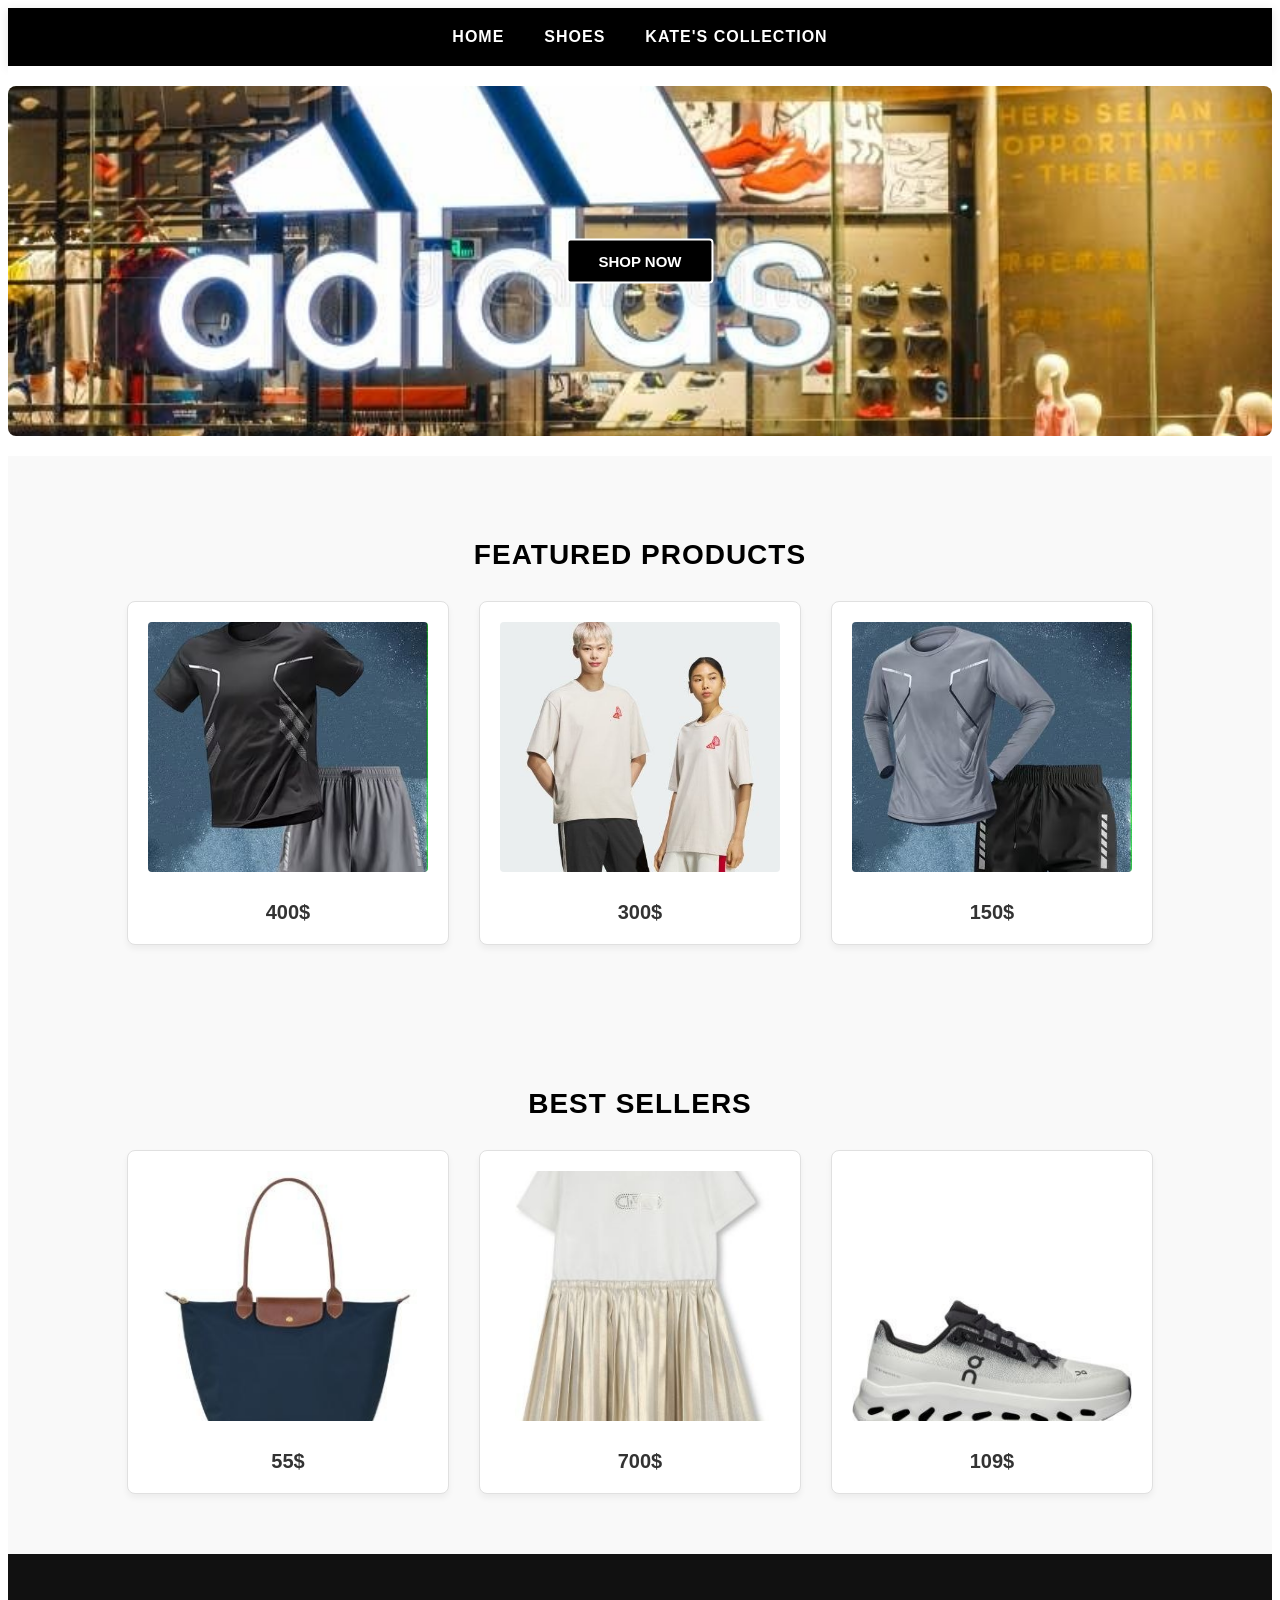
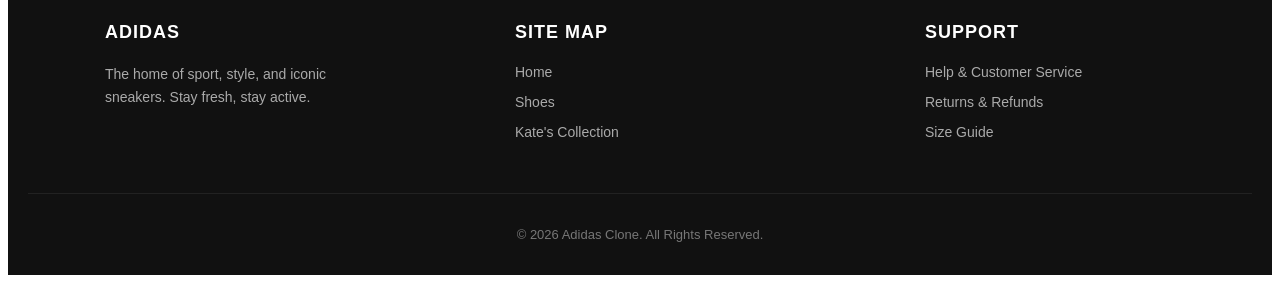
<file: index.html>
<!DOCTYPE html>
<html lang="en">
<head>
    <meta charset="UTF-8">
    <meta name="viewport" content="width=device-width, initial-scale=1.0">
    <title>Adidas Home</title>
    <link rel="stylesheet" href="style.css">
</head>
<body>

    <nav class="navbar">
        <ul>
            <li><a href="index.html">Home</a></li>
            <li><a href="shoes.index.html">Shoes</a></li>
            <li><a href="kates.index.html">Kate's Collection</a></li>
        </ul>
    </nav>

    <section class="hero">
        <button class="ban">Shop Now</button>
        <img src="adidas.jpg" alt="">
    </section>

    <section class="featuredproducts">
        <h2>Featured Products</h2>
        <div class="cards">
            <div class="card">
                <img src="tehrt.jpg" alt="">
                <h3>400$</h3>
            </div>
            <div class="card">
                <img src="font.jpg" alt="">
                <h3>300$</h3>
            </div>
            <div class="card">
                <img src="ph-0--16-51.jpg" alt="">
                <h3>150$</h3>
            </div>
        </div>
    </section>

    <section class="best-sellers">
        <h2>Best Sellers</h2>
        <div class="wlls">
            <div class="wll">
                <img src="pho8_18-15-52.jpg" alt="">
                <h3>55$</h3>
            </div>
            <div class="wll">
                <img src="gaeep.jpg" alt="">
                <h3>700$</h3>
            </div>
            <div class="wll">
                <img src="shoo.jpg" alt="">
                <h3>109$</h3>
            </div>
        </div>
    </section>

    <footer class="site-footer">
        <div class="footer-container">
            <div class="footer-col">
                <h3>ADIDAS</h3>
                <p>The home of sport, style, and iconic sneakers. Stay fresh, stay active.</p>
            </div>
            <div class="footer-col">
                <h3>Site Map</h3>
                <ul>
                    <li><a href="index.html">Home</a></li>
                    <li><a href="shoes.index.html">Shoes</a></li>
                    <li><a href="kates.index.html">Kate's Collection</a></li>
                </ul>
            </div>
            <div class="footer-col">
                <h3>Support</h3>
                <ul>
                    <li><a href="#">Help & Customer Service</a></li>
                    <li><a href="#">Returns & Refunds</a></li>
                    <li><a href="#">Size Guide</a></li>
                </ul>
            </div>
        </div>
        <div class="footer-bottom">
            <p>&copy; 2026 Adidas Clone. All Rights Reserved.</p>
        </div>
    </footer>

</body>
</html>
</file>
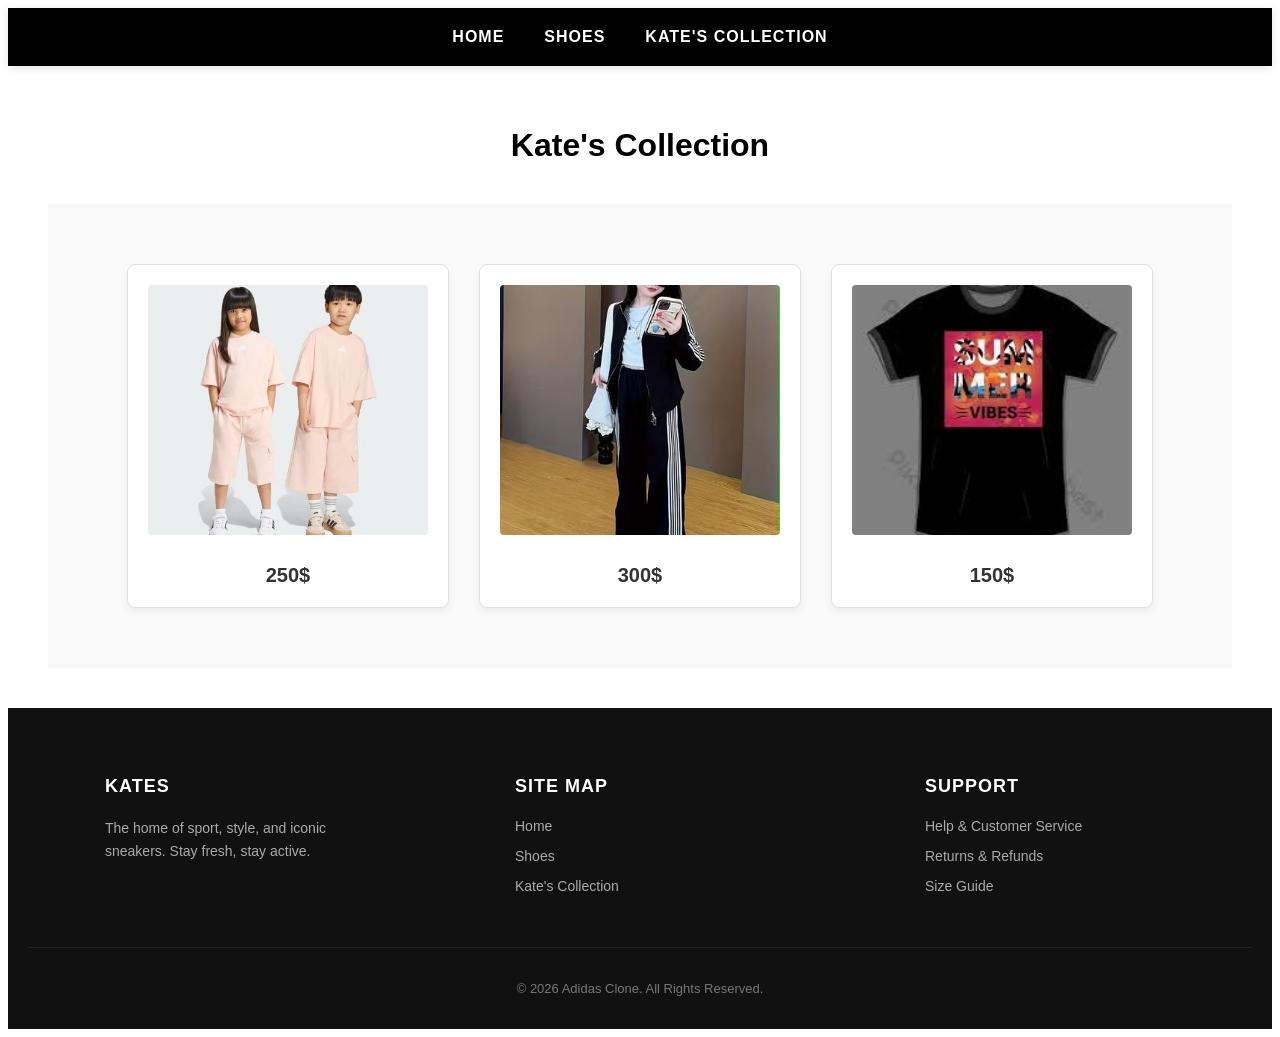
<file: kates.index.html>
<!DOCTYPE html>
<html lang="en">
<head>
    <meta charset="UTF-8">
    <meta name="viewport" content="width=device-width, initial-scale=1.0">
    <title>Kate's Collection</title>
    <link rel="stylesheet" href="style.css">
</head>
<body>

    <nav class="navbar">
        <ul>
            <li><a href="index.html">Home</a></li>
            <li><a href="shoes.index.html">Shoes</a></li>
            <li><a href="kates.index.html">Kate's Collection</a></li>
        </ul>
    </nav>

    <main style="min-height: 60vh; padding: 40px; text-align: center;">
        <h1 style="font-family: sans-serif; margin-bottom: 40px;">Kate's Collection</h1>
       
        <section class="katss">
            <div class="bab">
                <div class="babs">
                    <img src="kats.jpg" alt="">
                    <h3>250$</h3>
                </div>
                <div class="babs">
                    <img src="kats2.jpg" alt="">
                    <h3>300$</h3>
                </div>
                <div class="babs">
                    <img src="wearing.jpg" alt="">
                    <h3>150$</h3>
                </div>
            </div>
        </section>
    </main>

    <footer class="site-footer">
        <div class="footer-container">
            
            <div class="footer-col">
                <h3>KATES</h3>
                <p>The home of sport, style, and iconic sneakers. Stay fresh, stay active.</p>
            </div>

            <div class="footer-col">
                <h3>Site Map</h3>
                <ul>
                    <li><a href="index.html">Home</a></li>
                    <li><a href="shoes.index.html">Shoes</a></li>
                    <li><a href="kates.index.html">Kate's Collection</a></li>
                </ul>
            </div>

            <div class="footer-col">
                <h3>Support</h3>
                <ul>
                    <li><a href="#">Help & Customer Service</a></li>
                    <li><a href="#">Returns & Refunds</a></li>
                    <li><a href="#">Size Guide</a></li>
                </ul>
            </div>

        </div>

        <div class="footer-bottom">
            <p>&copy; 2026 Adidas Clone. All Rights Reserved.</p>
        </div>
    </footer>

</body>
</html>
</body>
</html>
</file>
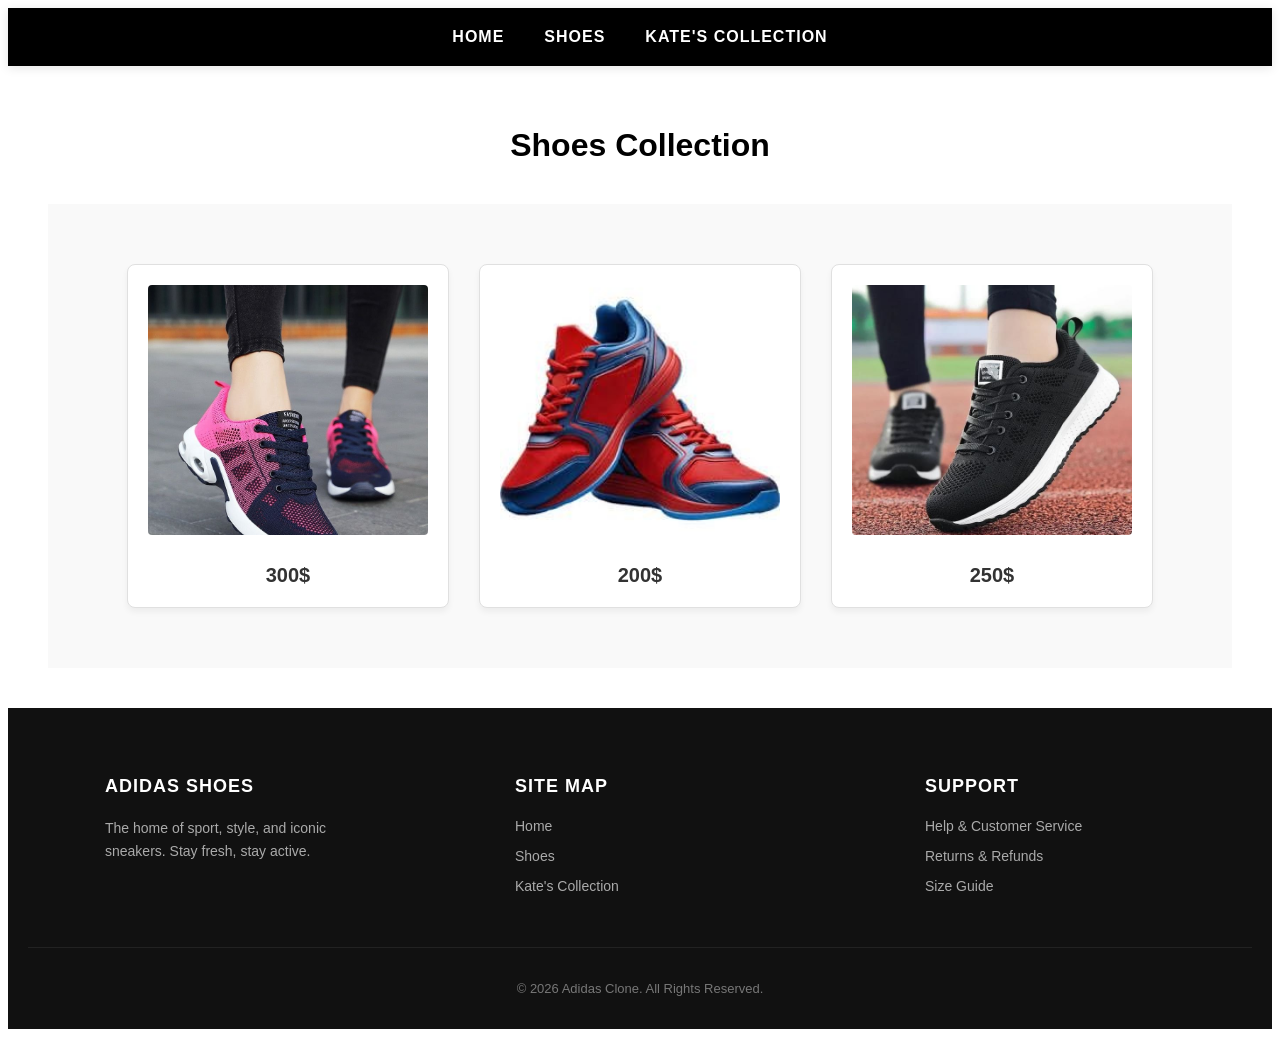
<file: shoes.index.html>
<!DOCTYPE html>
<html lang="en">
<head>
    <meta charset="UTF-8">
    <meta name="viewport" content="width=device-width, initial-scale=1.0">
    <title>Shoes Collection</title>
    <link rel="stylesheet" href="style.css">
</head>
<body>

    <nav class="navbar">
        <ul>
            <li><a href="index.html">Home</a></li>
            <li><a href="shoes.index.html">Shoes</a></li>
            <li><a href="kates.index.html">Kate's Collection</a></li>
        </ul>
    </nav>

    <main style="min-height: 60vh; padding: 40px; text-align: center;">
        <h1 style="font-family: sans-serif; margin-bottom: 40px;">Shoes Collection</h1>
       
        <section class="heero">
            <div class="hoosz">
                <div class="shoozs">
                    <img src="shooz.jpg" alt="">
                    <h3>300$</h3>
                </div>
                <div class="shoozs">
                    <img src="sooza.jpg" alt="">
                    <h3>200$</h3>
                </div>
                <div class="shoozs">
                    <img src="shooz2.jpg" alt="">
                    <h3>250$</h3>
                </div>
            </div>
        </section>
    </main>

    <footer class="site-footer">
        <div class="footer-container">
            
            <div class="footer-col">
                <h3>ADIDAS SHOES</h3>
                <p>The home of sport, style, and iconic sneakers. Stay fresh, stay active.</p>
            </div>

            <div class="footer-col">
                <h3>Site Map</h3>
                <ul>
                    <li><a href="index.html">Home</a></li>
                    <li><a href="shoes.index.html">Shoes</a></li>
                    <li><a href="kates.index.html">Kate's Collection</a></li>
                </ul>
            </div>

            <div class="footer-col">
                <h3>Support</h3>
                <ul>
                    <li><a href="#">Help & Customer Service</a></li>
                    <li><a href="#">Returns & Refunds</a></li>
                    <li><a href="#">Size Guide</a></li>
                </ul>
            </div>

        </div>

        <div class="footer-bottom">
            <p>&copy; 2026 Adidas Clone. All Rights Reserved.</p>
        </div>
    </footer>

</body>
</html>
</body>
</html>
</file>
<file: style.css>
.navbar {
    background-color: #000000;
    width: 100%;
    box-shadow: 0 2px 10px rgba(0, 0, 0, 0.1);
}

.navbar ul {
    list-style: none;
    display: flex;
    justify-content: center;
    align-items: center;
    gap: 40px;
    margin: 0;
    padding: 20px 0;
}

.navbar ul li a {
    color: #ffffff;
    text-decoration: none;
    font-family: 'Arial', sans-serif;
    font-size: 16px;
    font-weight: 600;
    text-transform: uppercase;
    letter-spacing: 1px;
    transition: all 0.3s ease;
}

.navbar ul li a:hover {
    color: #cccccc;
}

.hero {
    position: relative; 
    width: 100%;
    background-color: #ffffff; 
    display: flex;
    justify-content: center;
    align-items: center;
    padding: 20px 0; 
}

.hero img {
    width: 60%; 
    max-height: 400px; 
    object-fit: cover;
    display: block;
    border-radius: 8px;
}

.hero .ban {
    position: absolute; 
    top: 50%;
    left: 50%;
    transform: translate(-50%, -50%); 
    background-color: #000000; 
    color: #ffffff; 
    border: 2px solid #ffffff; 
    padding: 12px 30px;
    font-size: 15px;
    font-weight: bold;
    text-transform: uppercase;
    cursor: pointer;
    border-radius: 4px;
    z-index: 10; 
    transition: all 0.3s ease;
}

.hero .ban:hover {
    background-color: #ffffff;
    color: #000000;
    border-color: #000000;
}

  

.hero img {
    width: 100%;
    max-height: 350px;    
    object-fit: cover;    
    display: block;
    border-radius: 8px;
}


.featuredproducts, .katss, .heero, .best-sellers {
    padding: 60px 20px;
    text-align: center;
    background-color: #f9f9f9;
}

.featuredproducts h2, .katss h1, .heero h1, .best-sellers h2 {
    font-family: 'Arial', sans-serif;
    font-size: 28px;
    text-transform: uppercase;
    margin-bottom: 30px;
    letter-spacing: 1px;
}

.cards, .bab, .hoosz, .wlls {
    display: flex;
    justify-content: center;
    flex-wrap: wrap;
    gap: 30px;
    max-width: 1200px;
    margin: 0 auto;
}

.card, .babs, .shoozs, .wll {
    background-color: #ffffff;
    border: 1px solid #e0e0e0;
    padding: 20px;
    border-radius: 8px;
    width: 280px;
    box-shadow: 0 4px 6px rgba(0, 0, 0, 0.05);
    text-align: center;
    transition: transform 0.3s ease;
}

.card:hover, .babs:hover, .shoozs:hover, .wll:hover {
    transform: translateY(-5px);
}

.card img, .babs img, .shoozs img, .wll img {
    width: 100%;
    height: 250px;
    object-fit: cover;
    border-radius: 4px;
    margin-bottom: 15px;
}

.card h3, .babs h3, .shoozs h3, .wll h3 {
    font-family: 'Arial', sans-serif;
    font-size: 20px;
    color: #333333;
    margin: 10px 0 0 0;
}

.site-footer {
    background-color: #111111;
    color: #ffffff;
    padding: 50px 20px 20px 20px;
    font-family: 'Arial', sans-serif;
}

.footer-container {
    display: flex;
    justify-content: space-around;
    flex-wrap: wrap;
    max-width: 1200px;
    margin: 0 auto;
    gap: 30px;
}

.footer-col {
    width: 250px;
}

.footer-col h3 {
    font-size: 18px;
    text-transform: uppercase;
    margin-bottom: 20px;
    letter-spacing: 1px;
}

.footer-col p {
    font-size: 14px;
    color: #aaaaaa;
    line-height: 1.6;
}

.footer-col ul {
    list-style: none;
    padding: 0;
    margin: 0;
}

.footer-col ul li {
    margin-bottom: 12px;
}

.footer-col ul li a {
    color: #aaaaaa;
    text-decoration: none;
    font-size: 14px;
    transition: color 0.3s ease;
}

.footer-col ul li a:hover {
    color: #ffffff;
}

.footer-bottom {
    text-align: center;
    margin-top: 40px;
    padding-top: 20px;
    border-top: 1px solid #222222;
    font-size: 13px;
    color: #777777;
}
</file>
